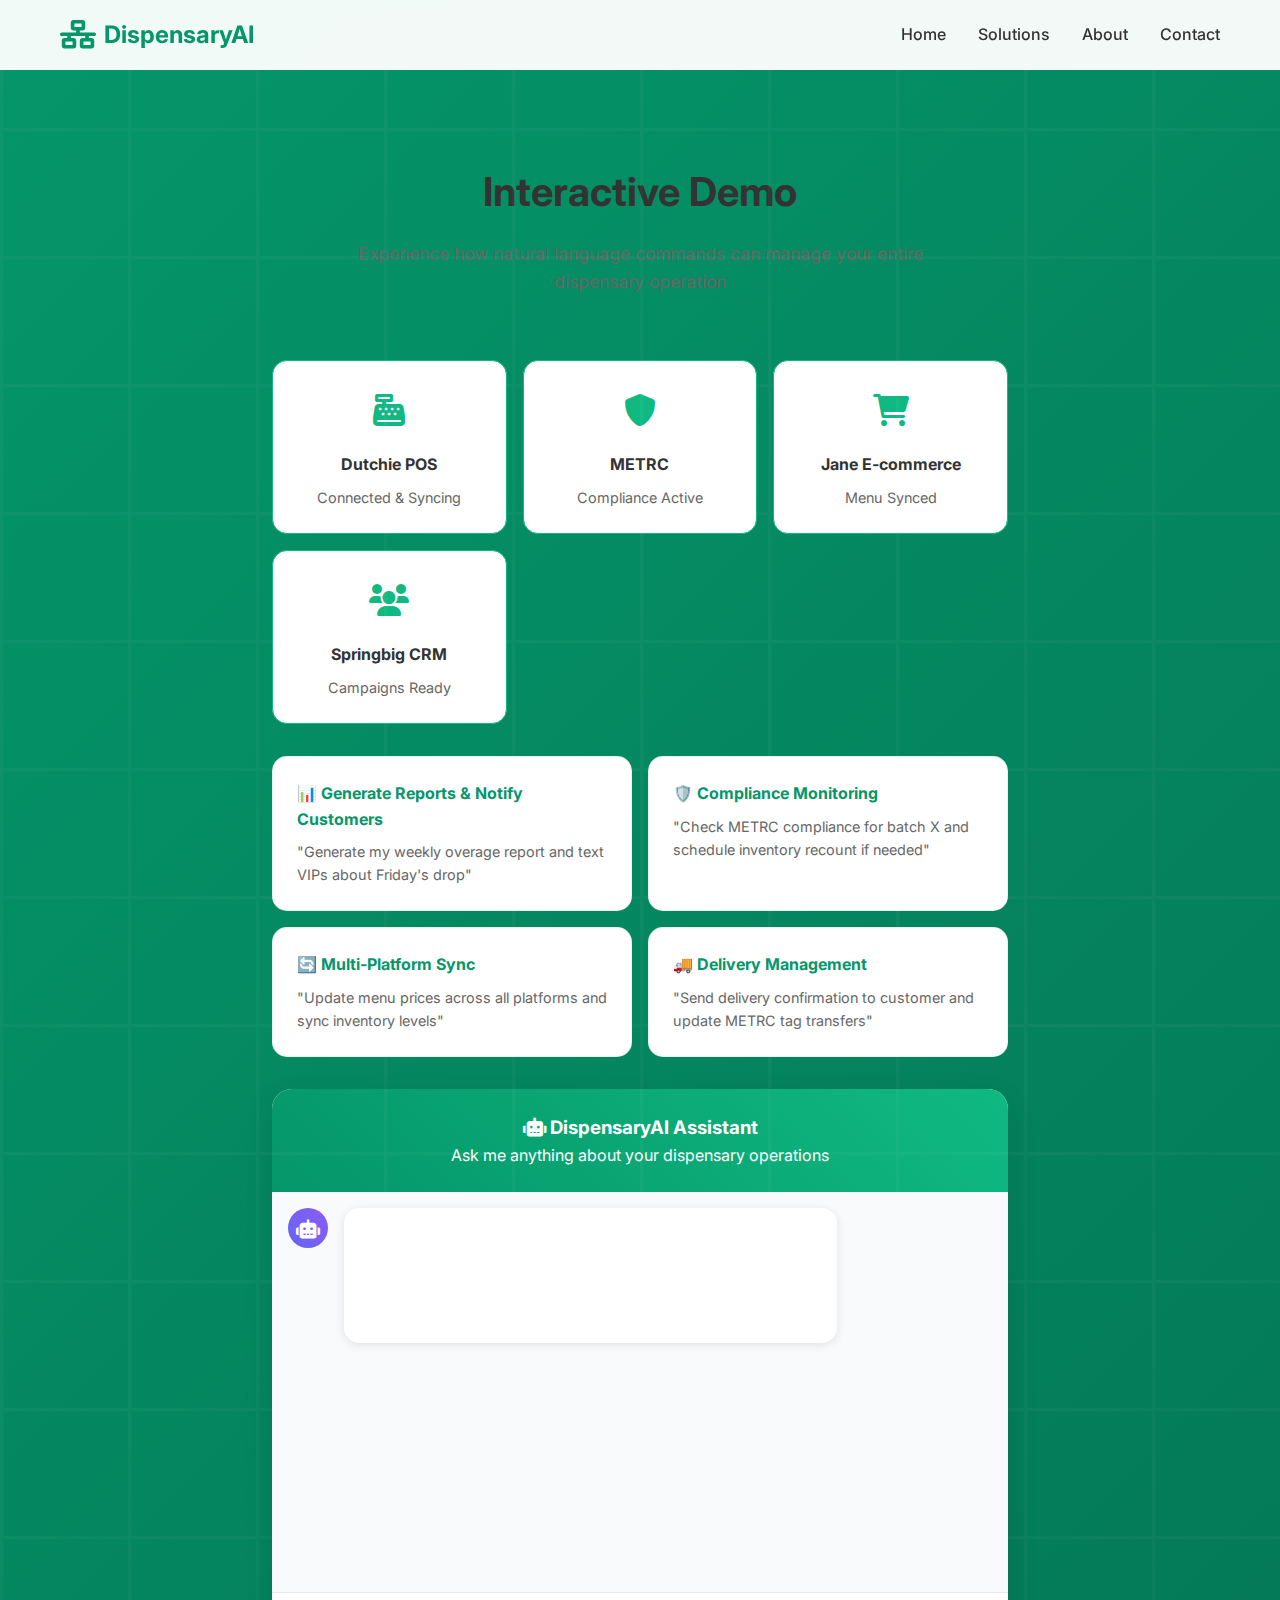
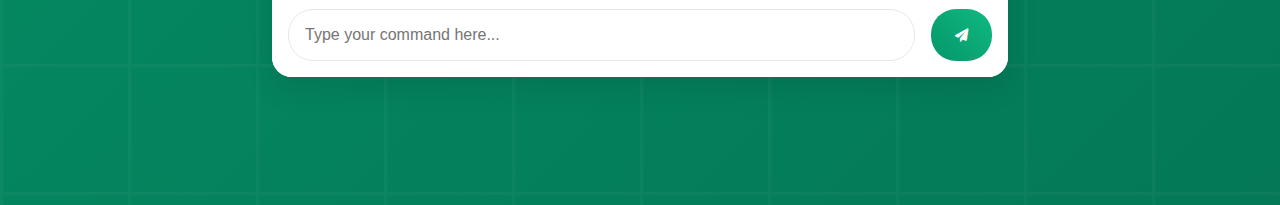
<file: demo.html>
<!DOCTYPE html>
<html lang="en">
<head>
    <meta charset="UTF-8">
    <meta name="viewport" content="width=device-width, initial-scale=1.0">
    <title>DispensaryAI Demo - Natural Language Dispensary Management</title>
    <link rel="stylesheet" href="styles.css">
    <link href="https://fonts.googleapis.com/css2?family=Inter:wght@300;400;500;600;700&display=swap" rel="stylesheet">
    <link rel="stylesheet" href="https://cdnjs.cloudflare.com/ajax/libs/font-awesome/6.0.0/css/all.min.css">
    <style>
        .demo-container {
            max-width: 800px;
            margin: 0 auto;
            padding: 2rem;
        }
        
        .chat-interface {
            background: white;
            border-radius: 20px;
            box-shadow: 0 10px 30px rgba(0, 0, 0, 0.1);
            overflow: hidden;
            margin: 2rem 0;
        }
        
        .chat-header {
            background: linear-gradient(45deg, #059669, #10b981);
            color: white;
            padding: 1.5rem;
            text-align: center;
        }
        
        .chat-messages {
            height: 400px;
            overflow-y: auto;
            padding: 1rem;
            background: #f8fafc;
        }
        
        .message {
            margin-bottom: 1rem;
            display: flex;
            align-items: flex-start;
            gap: 1rem;
        }
        
        .message.user {
            flex-direction: row-reverse;
        }
        
        .message-avatar {
            width: 40px;
            height: 40px;
            border-radius: 50%;
            display: flex;
            align-items: center;
            justify-content: center;
            font-size: 1.2rem;
            color: white;
        }
        
        .message.user .message-avatar {
            background: linear-gradient(45deg, #059669, #10b981);
        }
        
        .message.ai .message-avatar {
            background: linear-gradient(45deg, #6366f1, #8b5cf6);
        }
        
        .message-content {
            background: white;
            padding: 1rem;
            border-radius: 15px;
            max-width: 70%;
            box-shadow: 0 2px 10px rgba(0, 0, 0, 0.1);
        }
        
        .message.user .message-content {
            background: linear-gradient(45deg, #059669, #10b981);
            color: white;
        }
        
        .chat-input {
            display: flex;
            padding: 1rem;
            background: white;
            border-top: 1px solid #e5e7eb;
        }
        
        .chat-input input {
            flex: 1;
            padding: 1rem;
            border: 1px solid #e5e7eb;
            border-radius: 25px;
            font-size: 1rem;
            outline: none;
        }
        
        .chat-input input:focus {
            border-color: #059669;
            box-shadow: 0 0 0 3px rgba(5, 150, 105, 0.1);
        }
        
        .chat-input button {
            margin-left: 1rem;
            padding: 1rem 1.5rem;
            background: linear-gradient(45deg, #059669, #10b981);
            color: white;
            border: none;
            border-radius: 25px;
            cursor: pointer;
            transition: all 0.3s ease;
        }
        
        .chat-input button:hover {
            transform: translateY(-2px);
            box-shadow: 0 4px 15px rgba(5, 150, 105, 0.3);
        }
        
        .example-commands {
            display: grid;
            grid-template-columns: repeat(auto-fit, minmax(300px, 1fr));
            gap: 1rem;
            margin: 2rem 0;
        }
        
        .example-command {
            background: white;
            padding: 1.5rem;
            border-radius: 15px;
            border: 1px solid rgba(5, 150, 105, 0.1);
            cursor: pointer;
            transition: all 0.3s ease;
        }
        
        .example-command:hover {
            transform: translateY(-2px);
            box-shadow: 0 10px 30px rgba(0, 0, 0, 0.1);
            border-color: #059669;
        }
        
        .example-command h4 {
            color: #059669;
            margin-bottom: 0.5rem;
        }
        
        .example-command p {
            color: #666;
            font-size: 0.9rem;
        }
        
        .system-status {
            display: grid;
            grid-template-columns: repeat(auto-fit, minmax(200px, 1fr));
            gap: 1rem;
            margin: 2rem 0;
        }
        
        .status-card {
            background: white;
            padding: 1.5rem;
            border-radius: 15px;
            text-align: center;
            border: 1px solid rgba(5, 150, 105, 0.1);
        }
        
        .status-card.connected {
            border-color: #10b981;
        }
        
        .status-card.connected .status-icon {
            color: #10b981;
        }
        
        .status-icon {
            font-size: 2rem;
            margin-bottom: 1rem;
            color: #6b7280;
        }
        
        .status-card h4 {
            color: #333;
            margin-bottom: 0.5rem;
        }
        
        .status-card p {
            color: #666;
            font-size: 0.9rem;
        }
    </style>
</head>
<body>
    <!-- Navigation -->
    <nav class="navbar">
        <div class="nav-container">
            <div class="nav-logo">
                <i class="fas fa-network-wired"></i>
                <span>DispensaryAI</span>
            </div>
            <ul class="nav-menu">
                <li><a href="index.html">Home</a></li>
                <li><a href="index.html#services">Solutions</a></li>
                <li><a href="index.html#about">About</a></li>
                <li><a href="index.html#contact">Contact</a></li>
            </ul>
            <div class="hamburger">
                <span></span>
                <span></span>
                <span></span>
            </div>
        </div>
    </nav>

    <!-- Demo Section -->
    <section class="hero" style="min-height: auto; padding: 8rem 0 4rem;">
        <div class="demo-container">
            <div class="section-header">
                <h2>Interactive Demo</h2>
                <p>Experience how natural language commands can manage your entire dispensary operation</p>
            </div>
            
            <!-- System Status -->
            <div class="system-status">
                <div class="status-card connected">
                    <div class="status-icon">
                        <i class="fas fa-cash-register"></i>
                    </div>
                    <h4>Dutchie POS</h4>
                    <p>Connected & Syncing</p>
                </div>
                <div class="status-card connected">
                    <div class="status-icon">
                        <i class="fas fa-shield-alt"></i>
                    </div>
                    <h4>METRC</h4>
                    <p>Compliance Active</p>
                </div>
                <div class="status-card connected">
                    <div class="status-icon">
                        <i class="fas fa-shopping-cart"></i>
                    </div>
                    <h4>Jane E-commerce</h4>
                    <p>Menu Synced</p>
                </div>
                <div class="status-card connected">
                    <div class="status-icon">
                        <i class="fas fa-users"></i>
                    </div>
                    <h4>Springbig CRM</h4>
                    <p>Campaigns Ready</p>
                </div>
            </div>

            <!-- Example Commands -->
            <div class="example-commands">
                <div class="example-command" onclick="sendExample('Generate my weekly overage report and text VIPs about Friday\'s drop')">
                    <h4>📊 Generate Reports & Notify Customers</h4>
                    <p>"Generate my weekly overage report and text VIPs about Friday's drop"</p>
                </div>
                <div class="example-command" onclick="sendExample('Check METRC compliance for batch X and schedule inventory recount if needed')">
                    <h4>🛡️ Compliance Monitoring</h4>
                    <p>"Check METRC compliance for batch X and schedule inventory recount if needed"</p>
                </div>
                <div class="example-command" onclick="sendExample('Update menu prices across all platforms and sync inventory levels')">
                    <h4>🔄 Multi-Platform Sync</h4>
                    <p>"Update menu prices across all platforms and sync inventory levels"</p>
                </div>
                <div class="example-command" onclick="sendExample('Send delivery confirmation to customer and update METRC tag transfers')">
                    <h4>🚚 Delivery Management</h4>
                    <p>"Send delivery confirmation to customer and update METRC tag transfers"</p>
                </div>
            </div>

            <!-- Chat Interface -->
            <div class="chat-interface">
                <div class="chat-header">
                    <h3><i class="fas fa-robot"></i> DispensaryAI Assistant</h3>
                    <p>Ask me anything about your dispensary operations</p>
                </div>
                <div class="chat-messages" id="chatMessages">
                    <div class="message ai">
                        <div class="message-avatar">
                            <i class="fas fa-robot"></i>
                        </div>
                        <div class="message-content">
                            Hello! I'm your AI assistant. I can help you manage your dispensary operations across all your software systems. Try asking me to generate reports, check compliance, or manage your inventory.
                        </div>
                    </div>
                </div>
                <div class="chat-input">
                    <input type="text" id="chatInput" placeholder="Type your command here..." onkeypress="handleKeyPress(event)">
                    <button onclick="sendMessage()">
                        <i class="fas fa-paper-plane"></i>
                    </button>
                </div>
            </div>
        </div>
    </section>

    <script>
        // Mobile Navigation Toggle
        const hamburger = document.querySelector('.hamburger');
        const navMenu = document.querySelector('.nav-menu');

        hamburger.addEventListener('click', () => {
            hamburger.classList.toggle('active');
            navMenu.classList.toggle('active');
        });

        // Chat functionality
        function sendMessage() {
            const input = document.getElementById('chatInput');
            const message = input.value.trim();
            
            if (message) {
                addMessage(message, 'user');
                input.value = '';
                
                // Simulate AI response
                setTimeout(() => {
                    generateAIResponse(message);
                }, 1000);
            }
        }

        function sendExample(command) {
            const input = document.getElementById('chatInput');
            input.value = command;
            sendMessage();
        }

        function handleKeyPress(event) {
            if (event.key === 'Enter') {
                sendMessage();
            }
        }

        function addMessage(text, sender) {
            const chatMessages = document.getElementById('chatMessages');
            const messageDiv = document.createElement('div');
            messageDiv.className = `message ${sender}`;
            
            const avatar = document.createElement('div');
            avatar.className = 'message-avatar';
            avatar.innerHTML = sender === 'user' ? '<i class="fas fa-user"></i>' : '<i class="fas fa-robot"></i>';
            
            const content = document.createElement('div');
            content.className = 'message-content';
            content.textContent = text;
            
            messageDiv.appendChild(avatar);
            messageDiv.appendChild(content);
            chatMessages.appendChild(messageDiv);
            
            chatMessages.scrollTop = chatMessages.scrollHeight;
        }

        function generateAIResponse(userMessage) {
            const responses = {
                'generate my weekly overage report and text vips about friday\'s drop': 
                    "I'll generate your weekly overage report and send VIP notifications. Here's what I'm doing:\n\n1. 📊 Pulling sales data from Dutchie POS\n2. 📋 Generating compliance report from METRC\n3. 📱 Creating VIP segment in Springbig CRM\n4. 📧 Drafting promotional message for Friday's drop\n5. 📤 Sending SMS to VIP customers\n\n✅ Report generated and 247 VIP customers notified about Friday's premium drop!",
                
                'check metrc compliance for batch x and schedule inventory recount if needed':
                    "I'm checking METRC compliance for Batch X:\n\n🔍 Current Status:\n• METRC shows: 97g remaining\n• POS shows: 100g remaining\n• Discrepancy: 3g\n\n⚠️ Compliance issue detected! I'm scheduling an inventory recount for tomorrow at 9 AM and will update the corrective CSV upload to METRC.\n\n✅ Inventory recount scheduled and compliance team notified.",
                
                'update menu prices across all platforms and sync inventory levels':
                    "I'm updating menu prices and syncing inventory across all platforms:\n\n🔄 Syncing to:\n• Dutchie E-commerce ✅\n• Jane ✅\n• Meadow ✅\n• Weedmaps ✅\n\n📊 Inventory levels updated in real-time\n💰 Price changes applied across all platforms\n\n✅ All platforms synced successfully! Menu uptime: 99.9%",
                
                'send delivery confirmation to customer and update metrc tag transfers':
                    "I'm processing the delivery confirmation and METRC updates:\n\n📦 Delivery Status:\n• Customer: John Smith\n• Order: #12345\n• Delivery: Confirmed at 2:30 PM\n\n🏷️ METRC Updates:\n• Tag transfers processed\n• Compliance records updated\n• Proof of delivery logged\n\n✅ Delivery confirmed and METRC compliance maintained!"
            };
            
            const lowerMessage = userMessage.toLowerCase();
            let response = "I understand you want me to help with your dispensary operations. I can assist with:\n\n• Generating reports and customer communications\n• Monitoring compliance and inventory\n• Syncing data across platforms\n• Managing deliveries and METRC updates\n\nTry one of the example commands above to see me in action!";
            
            for (const [key, value] of Object.entries(responses)) {
                if (lowerMessage.includes(key) || key.includes(lowerMessage)) {
                    response = value;
                    break;
                }
            }
            
            addMessage(response, 'ai');
        }

        // Navbar background change on scroll
        window.addEventListener('scroll', () => {
            const navbar = document.querySelector('.navbar');
            if (window.scrollY > 100) {
                navbar.style.background = 'rgba(255, 255, 255, 0.98)';
                navbar.style.boxShadow = '0 2px 20px rgba(0, 0, 0, 0.1)';
            } else {
                navbar.style.background = 'rgba(255, 255, 255, 0.95)';
                navbar.style.boxShadow = 'none';
            }
        });
    </script>
</body>
</html>
</file>
<file: styles.css>
/* Reset and Base Styles */
* {
    margin: 0;
    padding: 0;
    box-sizing: border-box;
}

body {
    font-family: 'Inter', sans-serif;
    line-height: 1.6;
    color: #333;
    overflow-x: hidden;
}

.container {
    max-width: 1200px;
    margin: 0 auto;
    padding: 0 20px;
}

/* Navigation */
.navbar {
    position: fixed;
    top: 0;
    width: 100%;
    background: rgba(255, 255, 255, 0.95);
    backdrop-filter: blur(10px);
    z-index: 1000;
    padding: 1rem 0;
    transition: all 0.3s ease;
}

.nav-container {
    max-width: 1200px;
    margin: 0 auto;
    padding: 0 20px;
    display: flex;
    justify-content: space-between;
    align-items: center;
}

.nav-logo {
    display: flex;
    align-items: center;
    font-size: 1.5rem;
    font-weight: 700;
    color: #059669;
}

.nav-logo i {
    margin-right: 0.5rem;
    font-size: 1.8rem;
}

.nav-menu {
    display: flex;
    list-style: none;
    gap: 2rem;
}

.nav-menu a {
    text-decoration: none;
    color: #333;
    font-weight: 500;
    transition: color 0.3s ease;
}

.nav-menu a:hover {
    color: #059669;
}

.hamburger {
    display: none;
    flex-direction: column;
    cursor: pointer;
}

.hamburger span {
    width: 25px;
    height: 3px;
    background: #333;
    margin: 3px 0;
    transition: 0.3s;
}

/* Hero Section */
.hero {
    min-height: 100vh;
    display: flex;
    align-items: center;
    background: linear-gradient(135deg, #059669 0%, #047857 100%);
    color: white;
    position: relative;
    overflow: hidden;
}

.hero::before {
    content: '';
    position: absolute;
    top: 0;
    left: 0;
    right: 0;
    bottom: 0;
    background: url('data:image/svg+xml,<svg xmlns="http://www.w3.org/2000/svg" viewBox="0 0 100 100"><defs><pattern id="grid" width="10" height="10" patternUnits="userSpaceOnUse"><path d="M 10 0 L 0 0 0 10" fill="none" stroke="rgba(255,255,255,0.1)" stroke-width="0.5"/></pattern></defs><rect width="100" height="100" fill="url(%23grid)"/></svg>');
    opacity: 0.3;
}

.hero-container {
    max-width: 1200px;
    margin: 0 auto;
    padding: 0 20px;
    display: grid;
    grid-template-columns: 1fr 1fr;
    gap: 4rem;
    align-items: center;
    position: relative;
    z-index: 1;
}

.hero-title {
    font-size: 3.5rem;
    font-weight: 700;
    line-height: 1.2;
    margin-bottom: 1.5rem;
}

.gradient-text {
    background: linear-gradient(45deg, #10b981, #34d399, #6ee7b7);
    background-size: 200% 200%;
    -webkit-background-clip: text;
    -webkit-text-fill-color: transparent;
    background-clip: text;
    animation: gradient 3s ease infinite;
}

@keyframes gradient {
    0% { background-position: 0% 50%; }
    50% { background-position: 100% 50%; }
    100% { background-position: 0% 50%; }
}

.hero-subtitle {
    font-size: 1.2rem;
    margin-bottom: 2rem;
    opacity: 0.9;
    line-height: 1.6;
}

.hero-buttons {
    display: flex;
    gap: 1rem;
    flex-wrap: wrap;
}

.btn {
    padding: 1rem 2rem;
    border: none;
    border-radius: 50px;
    font-size: 1rem;
    font-weight: 600;
    cursor: pointer;
    transition: all 0.3s ease;
    text-decoration: none;
    display: inline-block;
}

.btn-primary {
    background: linear-gradient(45deg, #059669, #10b981);
    color: white;
    box-shadow: 0 4px 15px rgba(5, 150, 105, 0.3);
}

.btn-primary:hover {
    transform: translateY(-2px);
    box-shadow: 0 6px 20px rgba(5, 150, 105, 0.4);
}

.btn-secondary {
    background: transparent;
    color: white;
    border: 2px solid white;
}

.btn-secondary:hover {
    background: white;
    color: #059669;
}

/* AI Animation */
.ai-animation {
    display: flex;
    justify-content: center;
    align-items: center;
    height: 400px;
}

.data-flow {
    position: relative;
    width: 100%;
    max-width: 600px;
    display: flex;
    align-items: center;
    justify-content: center;
}

.insights-panel {
    display: flex;
    gap: 2rem;
    justify-content: center;
    align-items: center;
    width: 100%;
}

.insight-card {
    background: rgba(255, 255, 255, 0.15);
    backdrop-filter: blur(10px);
    padding: 2rem;
    border-radius: 20px;
    display: flex;
    flex-direction: column;
    gap: 1rem;
    min-width: 180px;
    max-width: 220px;
    animation: slideUp 0.8s ease forwards;
    opacity: 0;
    transform: translateY(20px);
    border: 1px solid rgba(255, 255, 255, 0.2);
}

.insight-card:nth-child(1) { animation-delay: 0.5s; }
.insight-card:nth-child(2) { animation-delay: 0.8s; }

.card-header {
    display: flex;
    align-items: center;
    justify-content: space-between;
    gap: 0.5rem;
}

.card-header i {
    font-size: 1.8rem;
    color: #ff6b6b;
}

.ai-badge {
    background: linear-gradient(45deg, #ff6b6b, #4ecdc4);
    color: white;
    padding: 0.3rem 0.8rem;
    border-radius: 20px;
    font-size: 0.7rem;
    font-weight: 600;
    text-transform: uppercase;
    letter-spacing: 0.5px;
}

.insight-card h4 {
    font-size: 1.1rem;
    font-weight: 600;
    color: white;
    margin: 0;
    text-align: center;
}

.insight-card p {
    font-size: 0.9rem;
    color: rgba(255, 255, 255, 0.9);
    text-align: center;
    line-height: 1.4;
    margin: 0;
}



@keyframes slideUp {
    to {
        opacity: 1;
        transform: translateY(0);
    }
}

/* Section Headers */
.section-header {
    text-align: center;
    margin-bottom: 4rem;
}

.section-header h2 {
    font-size: 2.5rem;
    font-weight: 700;
    margin-bottom: 1rem;
    color: #333;
}

.section-header p {
    font-size: 1.1rem;
    color: #666;
    max-width: 600px;
    margin: 0 auto;
}

/* Services Section */
.services {
    padding: 6rem 0;
    background: #f8fafc;
}

.services-grid {
    display: grid;
    grid-template-columns: repeat(auto-fit, minmax(400px, 1fr));
    gap: 3rem;
    max-width: 900px;
    margin: 0 auto;
}

.service-card {
    background: white;
    padding: 2.5rem;
    border-radius: 20px;
    box-shadow: 0 10px 30px rgba(0, 0, 0, 0.1);
    transition: all 0.3s ease;
    text-align: center;
    border: 1px solid rgba(5, 150, 105, 0.1);
    position: relative;
    overflow: hidden;
}

.service-card::before {
    content: '';
    position: absolute;
    top: 0;
    left: 0;
    right: 0;
    height: 4px;
    background: linear-gradient(45deg, #059669, #10b981);
    transform: scaleX(0);
    transition: transform 0.3s ease;
}

.service-card:hover::before {
    transform: scaleX(1);
}

.service-card:hover {
    transform: translateY(-10px);
    box-shadow: 0 20px 40px rgba(0, 0, 0, 0.15);
}

.service-icon {
    width: 80px;
    height: 80px;
    background: linear-gradient(45deg, #059669, #10b981);
    border-radius: 50%;
    display: flex;
    align-items: center;
    justify-content: center;
    margin: 0 auto 1.5rem;
}

.service-icon i {
    font-size: 2rem;
    color: white;
}

.service-card h3 {
    font-size: 1.5rem;
    font-weight: 600;
    margin-bottom: 1rem;
    color: #333;
}

.service-card p {
    color: #666;
    line-height: 1.6;
}

/* About Section */
.about {
    padding: 6rem 0;
    background: white;
}

.about-content {
    display: grid;
    grid-template-columns: 1fr 1fr;
    gap: 4rem;
    align-items: center;
}

.about-text h2 {
    font-size: 2.5rem;
    font-weight: 700;
    margin-bottom: 1.5rem;
    color: #333;
}

.about-text p {
    font-size: 1.1rem;
    color: #666;
    margin-bottom: 2rem;
    line-height: 1.6;
}

.stats {
    display: grid;
    grid-template-columns: repeat(3, 1fr);
    gap: 2rem;
}

.stat {
    text-align: center;
}

.stat h3 {
    font-size: 2.5rem;
    font-weight: 700;
    color: #059669;
    margin-bottom: 0.5rem;
}

.stat p {
    color: #666;
    font-weight: 500;
}

.tech-stack {
    display: grid;
    grid-template-columns: repeat(2, 1fr);
    gap: 1rem;
}

.tech-item {
    background: linear-gradient(45deg, #059669, #10b981);
    color: white;
    padding: 1rem;
    border-radius: 10px;
    text-align: center;
    font-weight: 500;
    animation: slideIn 0.6s ease forwards;
    opacity: 0;
    transform: translateY(20px);
}

.tech-item:nth-child(1) { animation-delay: 0.1s; }
.tech-item:nth-child(2) { animation-delay: 0.2s; }
.tech-item:nth-child(3) { animation-delay: 0.3s; }
.tech-item:nth-child(4) { animation-delay: 0.4s; }
.tech-item:nth-child(5) { animation-delay: 0.5s; }
.tech-item:nth-child(6) { animation-delay: 0.6s; }

@keyframes slideIn {
    to {
        opacity: 1;
        transform: translateY(0);
    }
}

/* Contact Section */
.contact {
    padding: 6rem 0;
    background: linear-gradient(135deg, #059669 0%, #047857 100%);
    color: white;
}

.contact .section-header h2,
.contact .section-header p {
    color: white;
}

.contact-content {
    display: flex;
    justify-content: center;
    gap: 4rem;
}

.contact-form {
    max-width: 600px;
    width: 100%;
}

.contact-info {
    display: flex;
    flex-direction: column;
    gap: 2rem;
}

.contact-item {
    display: flex;
    align-items: center;
    gap: 1rem;
}

.contact-item i {
    font-size: 1.5rem;
    color: #10b981;
}

.contact-item h4 {
    font-size: 1.2rem;
    font-weight: 600;
    margin-bottom: 0.5rem;
}

.contact-item p {
    opacity: 0.9;
}

.contact-form {
    max-width: 600px;
    width: 100%;
    background: rgba(255, 255, 255, 0.1);
    padding: 2rem;
    border-radius: 20px;
    backdrop-filter: blur(10px);
}

.form-group {
    margin-bottom: 1.5rem;
}

.form-group input,
.form-group textarea {
    width: 100%;
    padding: 1rem;
    border: none;
    border-radius: 10px;
    background: rgba(255, 255, 255, 0.9);
    font-size: 1rem;
    transition: all 0.3s ease;
}

.form-group input:focus,
.form-group textarea:focus {
    outline: none;
    background: white;
    box-shadow: 0 0 0 3px rgba(255, 255, 255, 0.3);
}

.form-group textarea {
    resize: vertical;
    min-height: 120px;
}

/* Footer */
.footer {
    background: #1a1a1a;
    color: white;
    padding: 3rem 0 1rem;
}

.footer-content {
    display: grid;
    grid-template-columns: repeat(auto-fit, minmax(250px, 1fr));
    gap: 2rem;
    margin-bottom: 2rem;
}

.footer-logo {
    display: flex;
    align-items: center;
    font-size: 1.5rem;
    font-weight: 700;
    color: #6366f1;
    margin-bottom: 1rem;
}

.footer-logo i {
    margin-right: 0.5rem;
}

.footer-section h4 {
    font-size: 1.2rem;
    font-weight: 600;
    margin-bottom: 1rem;
    color: #6366f1;
}

.footer-section ul {
    list-style: none;
}

.footer-section ul li {
    margin-bottom: 0.5rem;
}

.footer-section ul li a {
    color: #ccc;
    text-decoration: none;
    transition: color 0.3s ease;
}

.footer-section ul li a:hover {
    color: #6366f1;
}

.social-links {
    display: flex;
    gap: 1rem;
}

.social-links a {
    width: 40px;
    height: 40px;
    background: #333;
    border-radius: 50%;
    display: flex;
    align-items: center;
    justify-content: center;
    color: white;
    text-decoration: none;
    transition: all 0.3s ease;
}

.social-links a:hover {
    background: #6366f1;
    transform: translateY(-2px);
}

.footer-bottom {
    text-align: center;
    padding-top: 2rem;
    border-top: 1px solid #333;
    color: #ccc;
}

/* Responsive Design */
@media (max-width: 768px) {
    .hamburger {
        display: flex;
    }
    
    .nav-menu {
        position: fixed;
        left: -100%;
        top: 70px;
        flex-direction: column;
        background-color: white;
        width: 100%;
        text-align: center;
        transition: 0.3s;
        box-shadow: 0 10px 27px rgba(0, 0, 0, 0.05);
        padding: 2rem 0;
    }
    
    .nav-menu.active {
        left: 0;
    }
    
    .hero-container {
        grid-template-columns: 1fr;
        text-align: center;
        gap: 2rem;
    }
    
    .hero-title {
        font-size: 2.5rem;
    }
    
    .hero-buttons {
        justify-content: center;
    }
    
    .about-content {
        grid-template-columns: 1fr;
        gap: 2rem;
    }
    
    .contact-content {
        grid-template-columns: 1fr;
        gap: 2rem;
    }
    
    .services-grid {
        grid-template-columns: 1fr;
        max-width: none;
    }
    
    .stats {
        grid-template-columns: 1fr;
        gap: 1rem;
    }
    
    .tech-stack {
        grid-template-columns: 1fr;
    }
    
    .data-flow {
        width: 100%;
        height: auto;
    }
    
    .insights-panel {
        flex-direction: column;
        align-items: center;
        gap: 1.5rem;
    }
    
    .insight-card {
        min-width: 280px;
        max-width: 320px;
    }
}

@media (max-width: 480px) {
    .hero-title {
        font-size: 2rem;
    }
    
    .section-header h2 {
        font-size: 2rem;
    }
    
    .btn {
        padding: 0.8rem 1.5rem;
        font-size: 0.9rem;
    }
    
    .service-card {
        padding: 1.5rem;
    }
}
</file>
